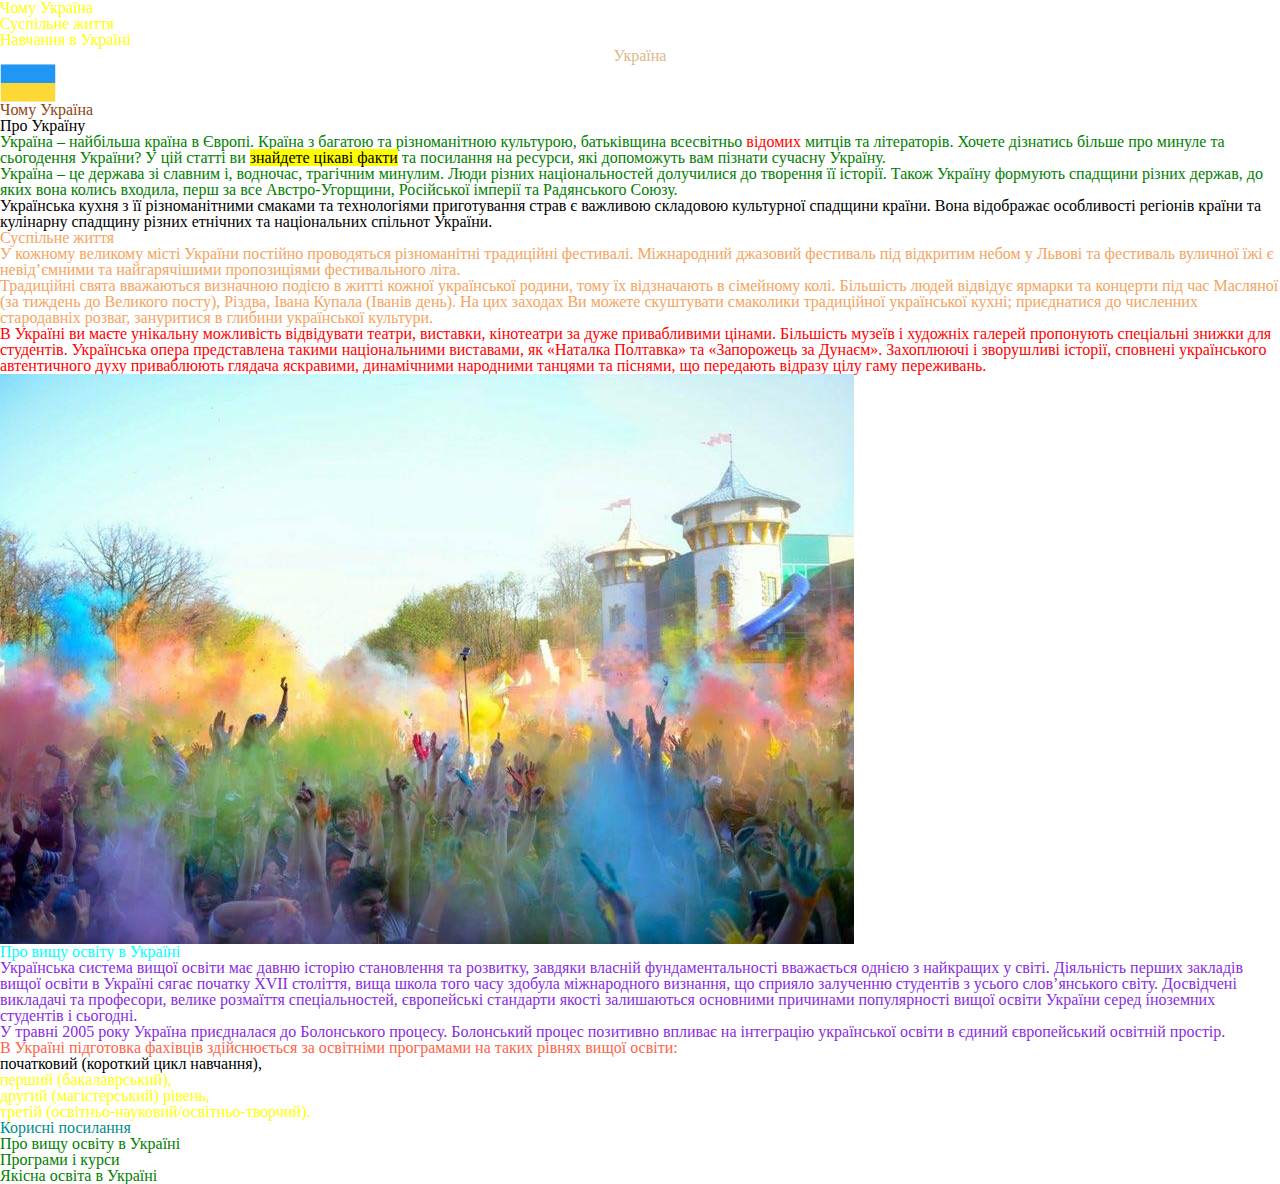
<file: les_3_homework/index.html>
<!DOCTYPE html>
<html lang="uk">

<head>
	<meta charset="UTF-8">
	<meta name="viewport" content="width=device-width, initial-scale=1.0">
	<link rel="stylesheet" href="css/style.css">
	<title>Домашка 3</title>
</head>

<body>
	<header class="header">
		<div class="container">
			<ul class="menu">
				<li class="menu__item">
					<a href="#why" class="menu__link">Чому Україна</a>
				</li>
				<li class="menu__item">
					<a href="#life" class="menu__link">Суспільне життя</a>
				</li>
				<li class="menu__item">
					<a href="#study" class="menu__link">Навчання в Україні</a>
				</li>
			</ul>
		</div>
	</header>
	<main class="main">
		<div class="container">
			<h1 class="title">Україна</h1>
			<img src="img/flag.jpg" alt="flag" class="image">
			<div class="block-why" id="why">
				<h2 class="why-title">Чому Україна</h2>
				<div class="why-content">
					<h3 class="content-title">Про Україну</h3>
					<p class="why-text">Україна – найбільша країна в Європі. Країна з багатою та різноманітною культурою,
						батьківщина всесвітньо <span>відомих</span> митців та літераторів. Хочете дізнатись більше про минуле
						та сьогодення
						України? У цій статті ви <mark>знайдете цікаві факти</mark> та посилання на ресурси, які допоможуть
						вам пізнати
						сучасну Україну.
					</p>
					<p>Україна – це держава зі славним і, водночас, трагічним минулим. Люди різних національностей долучилися
						до творення її історії. Також Україну формують спадщини різних держав, до яких вона колись входила,
						перш за все Австро-Угорщини, Російської імперії та Радянського Союзу.
					</p style="color: black">
					Українська кухня з її різноманітними смаками та технологіями приготування страв є важливою складовою
					культурної спадщини країни. Вона відображає особливості регіонів країни та кулінарну спадщину різних
					етнічних та національних спільнот України.

				</div>
			</div>
			<div class="block-life" id="life">
				<h2 class="life-title">Суспільне життя</h2>
				<div class="life-content">
					<p class="life-text">
						У кожному великому місті України постійно проводяться різноманітні традиційні фестивалі. Міжнародний
						джазовий фестиваль під відкритим небом у Львові та фестиваль вуличної їжі є невід’ємними та
						найгарячішими пропозиціями фестивального літа.

						<br>
						Традиційні свята вважаються визначною подією в житті кожної української родини, тому їх відзначають в
						сімейному колі. Більшість людей відвідує ярмарки та концерти під час Масляної (за тиждень до Великого
						посту), Різдва, Івана Купала (Іванів день). На цих заходах Ви можете скуштувати смаколики традиційної
						української кухні; приєднатися до численних стародавніх розваг, зануритися в глибини української
						культури.

					</p>
					<p class="life-text text">В Україні ви маєте унікальну можливість відвідувати театри, виставки,
						кінотеатри за
						дуже привабливими цінами. Більшість музеїв і художніх галерей пропонують спеціальні знижки для
						студентів. Українська опера представлена такими національними виставами, як «Наталка Полтавка» та
						«Запорожець за Дунаєм». Захоплюючі і зворушливі історії, сповнені українського автентичного духу
						приваблюють глядача яскравими, динамічними народними танцями та піснями, що передають відразу цілу
						гаму переживань.
					</p>
					<img src="img/culture.jpg" alt="culture" class="life-img">
				</div>
			</div>
			<div class="block-study" id="study">
				<h2 class="study-title"> Про вищу освіту в Україні</h2>
				<div class="study-content">
					<p>
						Українська система вищої освіти має давню історію становлення та розвитку, завдяки власній
						фундаментальності вважається однією з найкращих у світі. Діяльність перших закладів вищої освіти в
						Україні сягає початку XVII століття, вища школа того часу здобула міжнародного визнання, що сприяло
						залученню студентів з усього слов’янського світу. Досвідчені викладачі та професори, велике розмаїття
						спеціальностей, європейські стандарти якості залишаються основними причинами популярності вищої освіти
						України серед іноземних студентів і сьогодні.
					</p>
					<p>
						У травні 2005 року Україна приєдналася до Болонського процесу. Болонський процес позитивно впливає на
						інтеграцію української освіти в єдиний європейський освітній простір.
					</p>
					<h3 class="study-list-title">В Україні підготовка фахівців здійснюється за освітніми програмами на таких
						рівнях вищої освіти:</h3>
					<ul class="study-list">
						<li class="study-item study-item-top">початковий (короткий цикл навчання),
						</li>
						<li class="study-item">перший (бакалаврський),
						</li>
						<li class="study-item">другий (магістерський) рівень,
						</li>
						<li class="study-item">третій (освітньо-науковий/освітньо-творчий).
						</li>
					</ul>
				</div>
			</div>
		</div>
	</main>
	<footer class="footer">
		<h2 class="footer-title">Корисні посилання</h2>
		<ul class="footer-nav nav-menu">
			<li class="nav-menu-item">
				<a href="https://studyinukraine.gov.ua/uk/navchannya-v-ukraini/pro-vishhu-osvitu-v-ukraini/"
					class="nav-menu-link">Про вищу освіту в Україні</a>
			</li>
			<li class="nav-menu-item">
				<a href="https://studyinukraine.gov.ua/uk/navchannya-v-ukraini/programi-i-kursi/"
					class="nav-menu-link">Програми і курси</a>
			</li>
			<li class="nav-menu-item">
				<a href="https://studyinukraine.gov.ua/uk/chomu-ukraina/yakisna-osvita-v-ukraini/"
					class="nav-menu-link">Якісна освіта в Україні</a>
			</li>
		</ul>
	</footer>
</body>

</html>
</file>
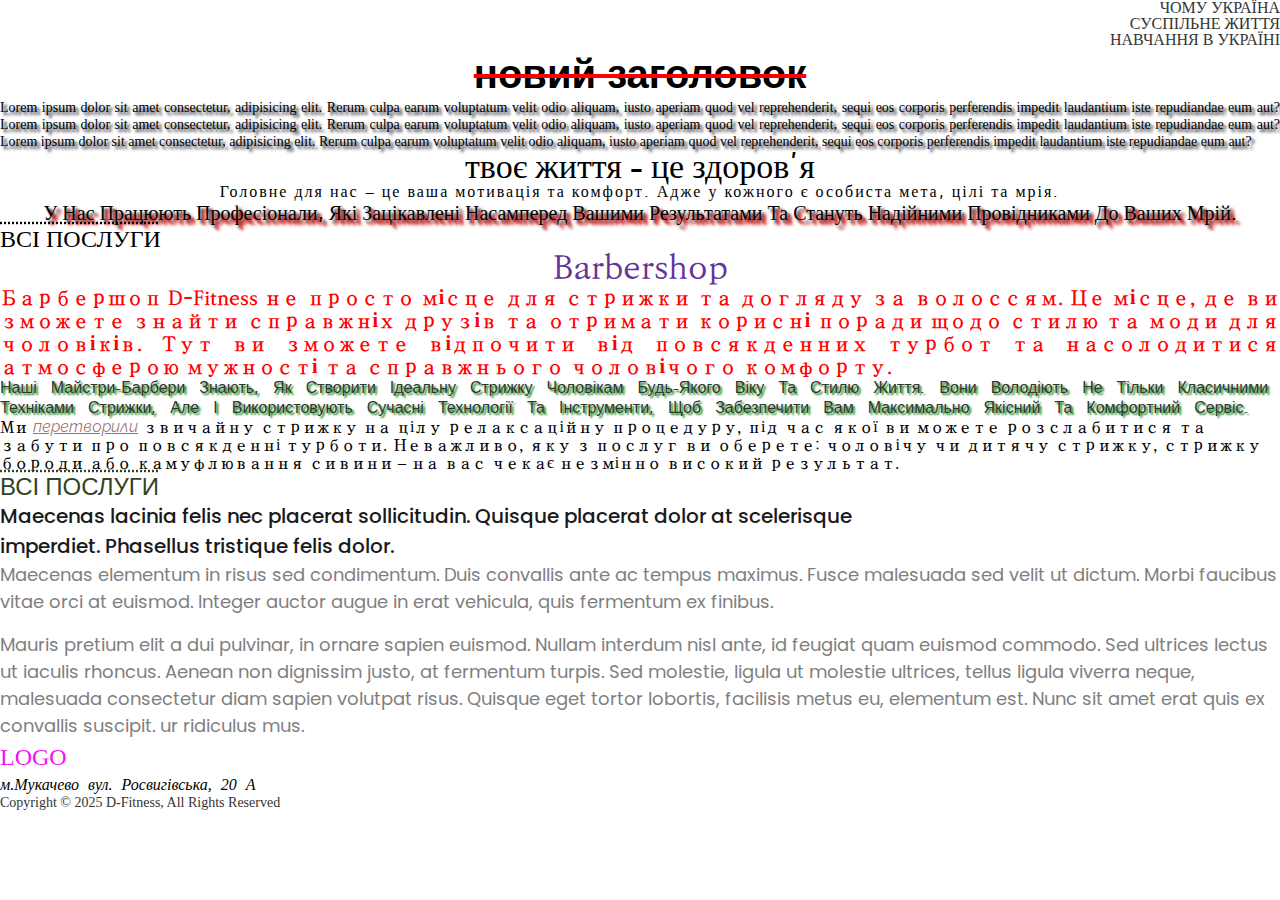
<file: les_4_hw/index.html>
<!DOCTYPE html>
<html lang="ua">

<head>
	<meta charset="UTF-8">
	<meta name="viewport" content="width=device-width, initial-scale=1.0">
	<!-- <link rel="preconnect" href="https://fonts.googleapis.com">
	<link rel="preconnect" href="https://fonts.gstatic.com" crossorigin>
	<link href="https://fonts.googleapis.com/css2?family=Carme&display=swap" rel="stylesheet"> -->
	<link href="https://fonts.googleapis.com/css?family=Carme:regular" rel="stylesheet" />
	<link
		href="https://fonts.googleapis.com/css?family=Poppins:100,100italic,200,200italic,300,300italic,regular,italic,500,500italic,600,600italic,700,700italic,800,800italic,900,900italic"
		rel="stylesheet" />

	<link rel="stylesheet" href="css/style.css">
	<title>Домашка 4</title>
</head>

<body>
	<header class="header">
		<div class="container">
			<ul class="menu">
				<li class="menu__item">
					<a href="#why" class="menu__link">Чому Україна</a>
				</li>
				<li class="menu__item">
					<a href="#life" class="menu__link">Суспільне життя</a>
				</li>
				<li class="menu__item">
					<a href="#study" class="menu__link">Навчання в Україні</a>
				</li>
			</ul>
		</div>
	</header>
	<main class="main">
		<div class="container">
			<h2 class="title">новий заголовок</h2>
			<p class="text-1">
				Lorem ipsum dolor sit amet consectetur, adipisicing elit. Rerum culpa earum voluptatum velit odio aliquam,
				iusto aperiam quod vel reprehenderit, sequi eos corporis perferendis impedit laudantium iste repudiandae eum
				aut?
				Lorem ipsum dolor sit amet consectetur, adipisicing elit. Rerum culpa earum voluptatum velit odio aliquam,
				iusto aperiam quod vel reprehenderit, sequi eos corporis perferendis impedit laudantium iste repudiandae eum
				aut?
				Lorem ipsum dolor sit amet consectetur, adipisicing elit. Rerum culpa earum voluptatum velit odio aliquam,
				iusto aperiam quod vel reprehenderit, sequi eos corporis perferendis impedit laudantium iste repudiandae eum
				aut?

			</p>
			<div class="info-block">
				<h3 class="info-block-title">ТВОЄ ЖИТТЯ - ЦЕ ЗДОРОВ'Я</h3>
				<p class="info-block-text">Головне для нас – це ваша мотивація та комфорт. Адже у кожного є особиста мета,
					цілі та мрія.
				</p>
				<p class="info-block-text-2">У нас працюють професіонали, які зацікавлені насамперед вашими результатами та
					стануть надійними
					провідниками до ваших мрій. </p>
				<a href="#" class="info-block-link">всі послуги</a>
			</div>
			<div class="info-block-2">
				<h3 class="info-block-2-title">Barbershop</h3>
				<p class="info-block-2-text">Барбершоп D-Fitness не просто місце для стрижки та догляду за волоссям. Це
					місце, де ви зможете знайти справжніх друзів та отримати корисні поради щодо стилю та моди для чоловіків.
					Тут ви зможете відпочити від повсякденних турбот та насолодитися атмосферою мужності та справжнього
					чоловічого комфорту.

				</p>
				<p class="info-block-text-2-2">Наші майстри-барбери знають, як створити ідеальну стрижку чоловікам
					будь-якого віку та стилю життя. Вони володіють не тільки класичними техніками стрижки, але і
					використовують сучасні технології та інструменти, щоб забезпечити вам максимально якісний та комфортний
					сервіс. </p>
				<p class="info-block-text-2-3">Ми <span>перетворили</span> звичайну стрижку на цілу релаксаційну процедуру,
					під час якої
					ви можете розслабитися та забути про повсякденні турботи. Неважливо, яку з послуг ви оберете: чоловічу чи
					дитячу стрижку, стрижку бороди або камуфлювання сивини – на вас чекає незмінно високий результат. </p>
				<a href="#" class="info-block-2-link">всі послуги</a>
			</div>
			<div class="block">
				<div class="block-title">Maecenas lacinia felis nec placerat sollicitudin. Quisque placerat dolor at
					scelerisque <br> imperdiet. Phasellus tristique felis dolor.</div>
				<p class="block-text">Maecenas elementum in risus sed condimentum. Duis convallis ante ac tempus maximus.
					Fusce malesuada sed velit ut dictum. Morbi faucibus vitae orci at euismod. Integer auctor augue in erat
					vehicula, quis fermentum ex finibus.</p>
				<br>
				<p class="block-text">Mauris pretium elit a dui pulvinar, in ornare sapien euismod. Nullam interdum nisl
					ante, id feugiat quam euismod commodo. Sed ultrices lectus ut iaculis rhoncus. Aenean non dignissim
					justo, at fermentum turpis. Sed molestie, ligula ut molestie ultrices, tellus ligula viverra neque,
					malesuada consectetur diam sapien volutpat risus.
					Quisque eget tortor lobortis, facilisis metus eu, elementum est. Nunc sit amet erat quis ex convallis
					suscipit. ur ridiculus mus.</p>
			</div>
		</div>
	</main>
	<footer class="footer">
		<div class="footer-logo">LOGO</div>
		<div class="footer-address">м.Мукачево
			вул. Росвигівська, 20 А</div>
		<div class="footer-copy">Copyright © 2025 D-Fitness, All Rights Reserved</div>
	</footer>
</body>

</html>
</file>
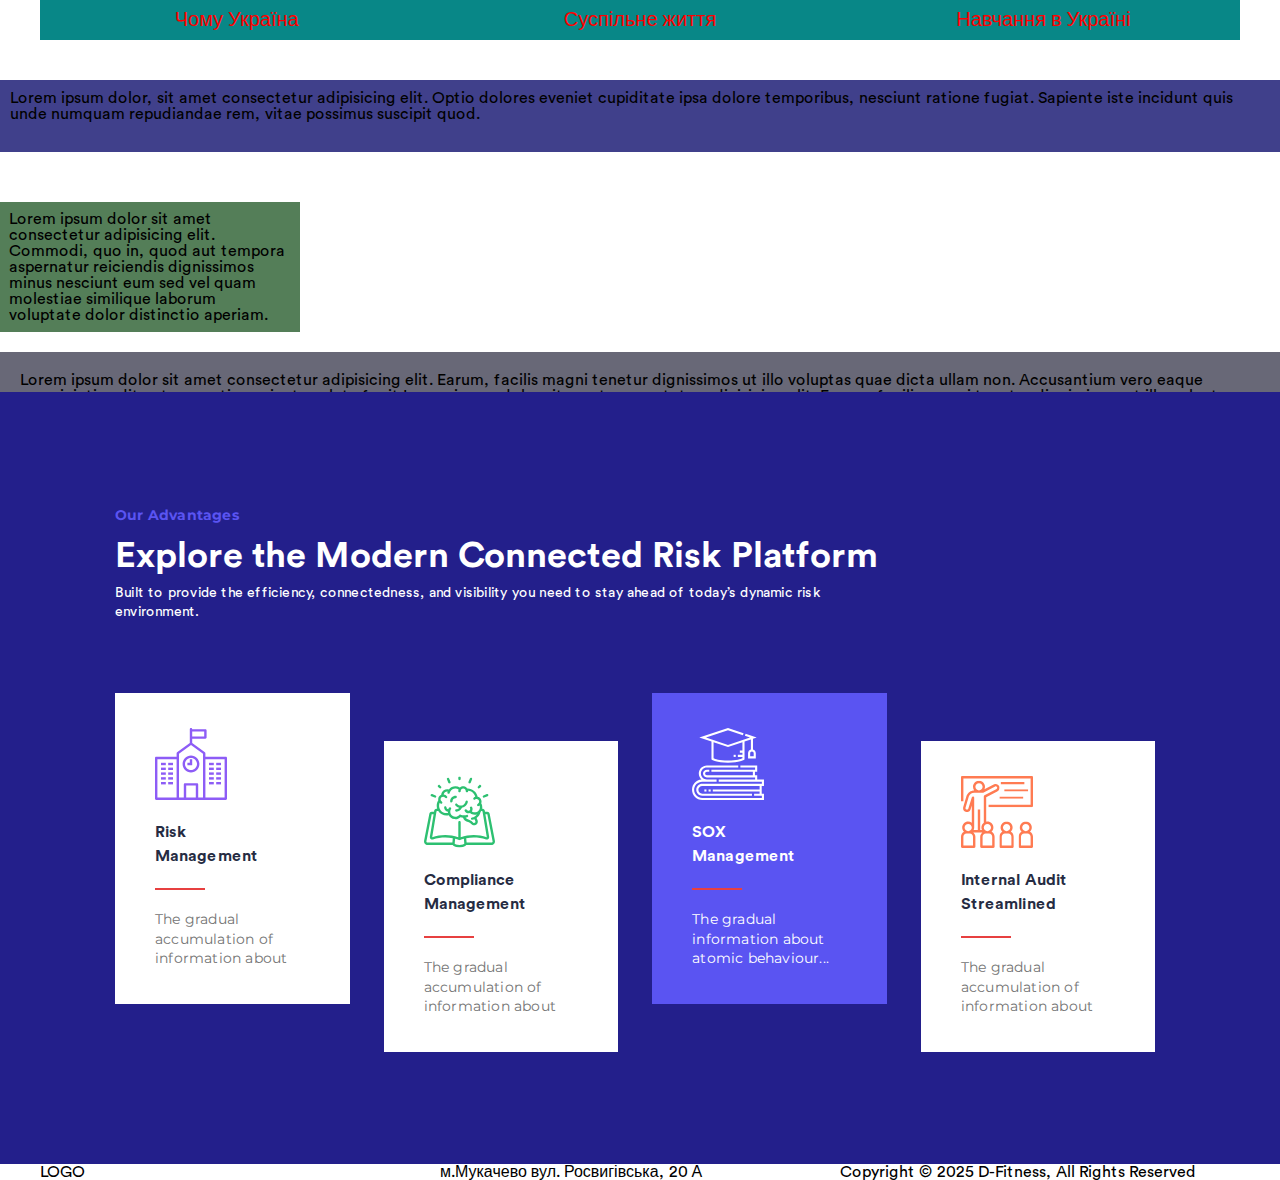
<file: les_5_hw/index.html>
<!DOCTYPE html>
<html lang="uk">

<head>
	<meta charset="UTF-8">
	<meta name="viewport" content="width=device-width, initial-scale=1.0">
	<link href="https://fonts.googleapis.com/css?family=Montserrat:regular,500,600,700" rel="stylesheet" />

	<link rel="stylesheet" href="css/style.css">
	<title>Домашка 4</title>
</head>

<body>
	<header class="header">
		<div class="container container-1">
			<ul class="menu">
				<li class="menu__item">
					<a href="#why" class="menu__link">Чому Україна</a>
				</li>
				<li class="menu__item">
					<a href="#life" class="menu__link">Суспільне життя</a>
				</li>
				<li class="menu__item">
					<a href="#study" class="menu__link">Навчання в Україні</a>
				</li>
			</ul>
		</div>
	</header>
	<main class="main">
		<section class="section-1 test-section">
			<div class="block-1">Lorem ipsum dolor, sit amet consectetur adipisicing elit. Optio dolores eveniet cupiditate
				ipsa dolore temporibus, nesciunt ratione fugiat. Sapiente iste incidunt quis unde numquam repudiandae rem,
				vitae possimus suscipit quod.</div>
			<div class="block-2">
				<p>Lorem ipsum dolor sit amet consectetur adipisicing elit. Commodi, quo in, quod aut tempora
					aspernatur reiciendis dignissimos minus nesciunt eum sed vel quam molestiae similique laborum voluptate
					dolor distinctio aperiam.</p>
			</div>
			<div class="block-3">Lorem ipsum dolor sit amet consectetur adipisicing elit. Earum, facilis magni tenetur
				dignissimos ut illo voluptas quae dicta ullam non. Accusantium vero eaque perspiciatis odit autem, optio
				sapiente soluta fugit.Lorem ipsum dolor sit amet consectetur adipisicing elit. Earum, facilis magni tenetur
				dignissimos ut illo voluptas quae dicta ullam non. Accusantium vero eaque perspiciatis odit autem, optio
				sapiente soluta fugit.</div>
		</section>
		<section class="section-true true">
			<div class="container container-hm">
				<div class="true-info">
					<p class="true-subtitle">Our Advantages</p>
					<h2 class="true-title">Explore the Modern Connected Risk Platform
					</h2>
					<div class="true-text">Built to provide the efficiency, connectedness, and visibility you need to stay
						ahead of today’s dynamic risk environment.</div>
				</div>
				<div class="true-blocks">
					<div class="true-block">
						<div class="true-content content-true">
							<img class="content-true-img" src="img/icon-01.svg" alt="icon">
							<h4 class="content-true-title">Risk Management </h4>
							<div class="content-true-line"></div>
							<p class="content-true-text">The gradual
								accumulation of
								information about </p>
						</div>
					</div>
					<div class="true-block true-block-down">
						<div class="true-content content-true">
							<img class="content-true-img" src="img/icon-02.svg" alt="icon">
							<h4 class="content-true-title">Compliance Management </h4>
							<div class="content-true-line"></div>
							<p class="content-true-text">The gradual
								accumulation of
								information about </p>
						</div>
					</div>
					<div class="true-block">
						<div class="true-content content-true content-true-active">
							<img class="content-true-img" src="img/icon-03.svg" alt="icon">
							<h4 class="content-true-title content-true-title-active">SOX Management </h4>
							<div class="content-true-line"></div>
							<p class="content-true-text content-true-text-active ">The gradual information about atomic
								behaviour...
							</p>
						</div>
					</div>
					<div class="true-block true-block-down">
						<div class="true-content content-true">
							<img class="content-true-img" src="img/icon-04.svg" alt="icon">
							<h4 class="content-true-title">Internal Audit Streamlined </h4>
							<div class="content-true-line"></div>
							<p class="content-true-text">The gradual
								accumulation of
								information about </p>
						</div>
					</div>
				</div>
			</div>
		</section>
	</main>
	<footer class="footer">
		<div class="container container-1">
			<div class="footer-columns">
				<div class="footer-logo column">LOGO</div>
				<div class="footer-address column">м.Мукачево
					вул. Росвигівська, 20 А</div>
				<div class="footer-copy column">Copyright © 2025 D-Fitness, All Rights Reserved</div>
			</div>
		</div>
	</footer>
</body>

</html>
</file>
<file: les_3_homework/css/style.css>
@import url(reset.css);

header li{
color: red;
}
.title{
	color: burlywood;
	text-align: center;
}
.why-title{
	color: saddlebrown;
}
.why-content p{
	color: green;
}
.why-content p span{
	color: red;
}
.life-title,
.life-text{
	color: sandybrown;
}
.text{
	color: red;
}
.study-title{
	color: aqua;
}
.study-content p{
	color: blueviolet;
}
.study-list-title{
	color: tomato;
}
[class*="item"]{
	color: yellow;
}
.study-item-top{
	color: black;
}
.nav-menu-item{
	color: green;
}
.footer-title{
	color: darkcyan;
}
</file>
<file: les_4_hw/css/style.css>
@import url("reset.css");

@import url("fonts.css");

@import url('https://fonts.googleapis.com/css2?family=Raleway:ital,wght@0,100..900;1,100..900&display=swap');
	font-family: "KoPub" serif;
	font-weight: 400;
}
.header {
}
.container {
}
.menu {
	text-align: right;
}
.menu__item {
	text-transform: uppercase;
	color: #343434;
}
.menu__link {
}
.title {
font-family: Releway, sans-serif;
	text-align: center;
	font-size: 40px;
	line-height: 130%;
	text-decoration: underline;
	text-decoration: line-through;
	text-decoration-color: red;
	font-weight: 600;
}
.text-1 {
	text-align: justify;
	line-height: 120%;
	font-size: 14px;
	text-shadow: 3px 3px 3px #001;

}
.info-block{
	font-family: "Carme", serif;
	font-weight: 400;
}
.info-block-title {
	text-align: center;
	font-size: 34px;
text-transform: lowercase;
}
.info-block-text {
	font-size: 16px;
	letter-spacing: 2px;
	text-align: center;

}
.info-block-text-2 {
	font-size: 20px;
	line-height: 1.35;
	text-align: center;
	text-transform: capitalize;
	text-shadow:
		5px 5px 3px red,
		3px 3px 3px black;
}
.info-block-link {
font-size: 24px;
text-transform: uppercase;
text-decoration: underline;
text-decoration-line: overline;
text-decoration-style: dotted;
}
.info-block-2 {
	font-family: "KoPub",serif;
	line-height: normal;
	letter-spacing: normal;
}
.info-block-2-title {
	font-size: 32px;
	color: rebeccapurple;
	text-align: center;

}
.info-block-2-text {
	font-size: 20px;
	font-weight: 700;
	color: red;
	text-align: justify;
	
}
.info-block-text-2-2 {
	font-family: "Carme", sans-serif;
	color: #343434;
	line-height: 1.2;
word-spacing: 10px;
text-transform: capitalize;
text-shadow: 2px 2px 2px green;
}
.info-block-text-2-3  span {
	font-family: "Raleway",serif;
	text-decoration: underline;
	font-style: italic;
	color: rgb(117, 51, 51,0.7);
}
.info-block-2-link {
	font-family: "Carme", sans-serif;
	font-size: 24px;
text-transform: uppercase;
text-decoration: underline;
text-decoration-line: overline;
text-decoration-style: dotted;
color: #324423;
	
}
.block{
}
.block-title{
	font-family: Poppins;
	color: #1A1A1A;
font-size: 20px;
font-weight: 500;
line-height: 150%;


}
.block-text{
	color: #808080;
	font-family: Poppins;
font-size: 18px;
font-weight: 400;
line-height: 150%;
}
.footer-logo{
	font-size: 24px;
	color: #f212f2;
	line-height: 150%;
}
.footer-address{
	font-size: 16px;
	line-height: 130%;
	word-spacing: 5px;
	font-style: italic;
}
.footer-copy{
	font-size: 14px;
	color: #343434;
}
</file>
<file: les_5_hw/css/style.css>
@import url("reset.css");
@import url("fonts.css");
body{
	font-family: "CircularStd", sans-serif;
}
.header{
	margin: 0px 0px 40px 0px;
}
.container-1{
	max-width: 1200px;
	margin: 0 auto;
	overflow: hidden;
}
.menu{
	margin-left: -5px;
	margin-right: -5px;
	font-size: 0;
	background-color: rgb(8, 135, 135);
}
.menu__item{
	width: 33.333%;
	display: inline-block;
	padding-left: 5px;
	padding-right: 5px;
	vertical-align: top;
	text-align: center;
}
.menu__link{
	font-size: 20px;
	color: red	;
	text-align: center;
	padding: 10px 0;
}
.block-1	{
	padding: 10px 20px 30px 10px;
	background-color: rgb(64, 64, 139);
	margin-bottom: 20px;
}
.block-2	{
	width: 300px;
	background-color: rgb(84, 126, 88);
	margin-bottom: 20px;
	margin-top: 50px;
}
.block-2 p{
	padding: 3%;
}
.block-3	{
	height: 20px;
	padding: 20px;;
	background-color: rgb(104, 104, 119);
	overflow: hidden;
}
.section-true {
	background: #231F8B;

}
.container-hm {
	max-width: 1050px;
	margin: 0 auto;
	overflow: hidden;
	padding: 112px 0;
}
.true-info {
	max-width: 765px;
	margin-bottom: 70px;
}
.true-subtitle {
	font-family: "Montserrat", sans-serif;
	color: #5A54F2;
	font-size: 14px;
	font-weight: 700;
	letter-spacing: 0.2px;
	line-height: 1.7;
	margin-bottom: 10px;
}
.true-title {
	color: #ffffff;
	font-size: 36px;
	font-weight: 700;
	margin-bottom: 10px;
}
.true-text {
	color: #ffffff;
	font-size: 14px;
	line-height: 1.4;
	letter-spacing: 0.2px;
	font-weight: 400;
}
.true-blocks {
	margin: -15px;
}
.true-block {
	width: 24.5%;
	font-size: 0;
	padding: 15px;
	display: inline-block;
	vertical-align: top;
}
.true-block-down{
	margin-top: 48px;
}
.content-true {
	padding: 35px 40px;
	background: #ffffff;
}
.content-true-active{
	background: #5A54F2;
}
.content-true-img {
	margin-bottom: 20px;
}
.content-true-title {
	color: #252B42;
	font-size: 16px;
	font-weight: 700;
	line-height: 1.5;
	letter-spacing: 0.1px;
	margin-bottom: 20px;
	width: 137px;
}
.content-true-title-active{
	color: #ffffff;
}
.content-true-line {
	width: 50px;
	height: 2px;
	background: #E74040;
	margin-bottom: 20px;
}
.content-true-text {
	font-family: "Montserrat", sans-serif;
	color: #737373;
	font-size: 14px;
	font-weight: 400;
	line-height: 1.4;
	letter-spacing: 0.2px;
}
.content-true-text-active{
	color: #ffffff;
}
.footer-columns{
	font-size: 0;
}
.column{
	width: 33.3333%;
	vertical-align: top;
	display: inline-block;
	font-size: 16px;
}
</file>
